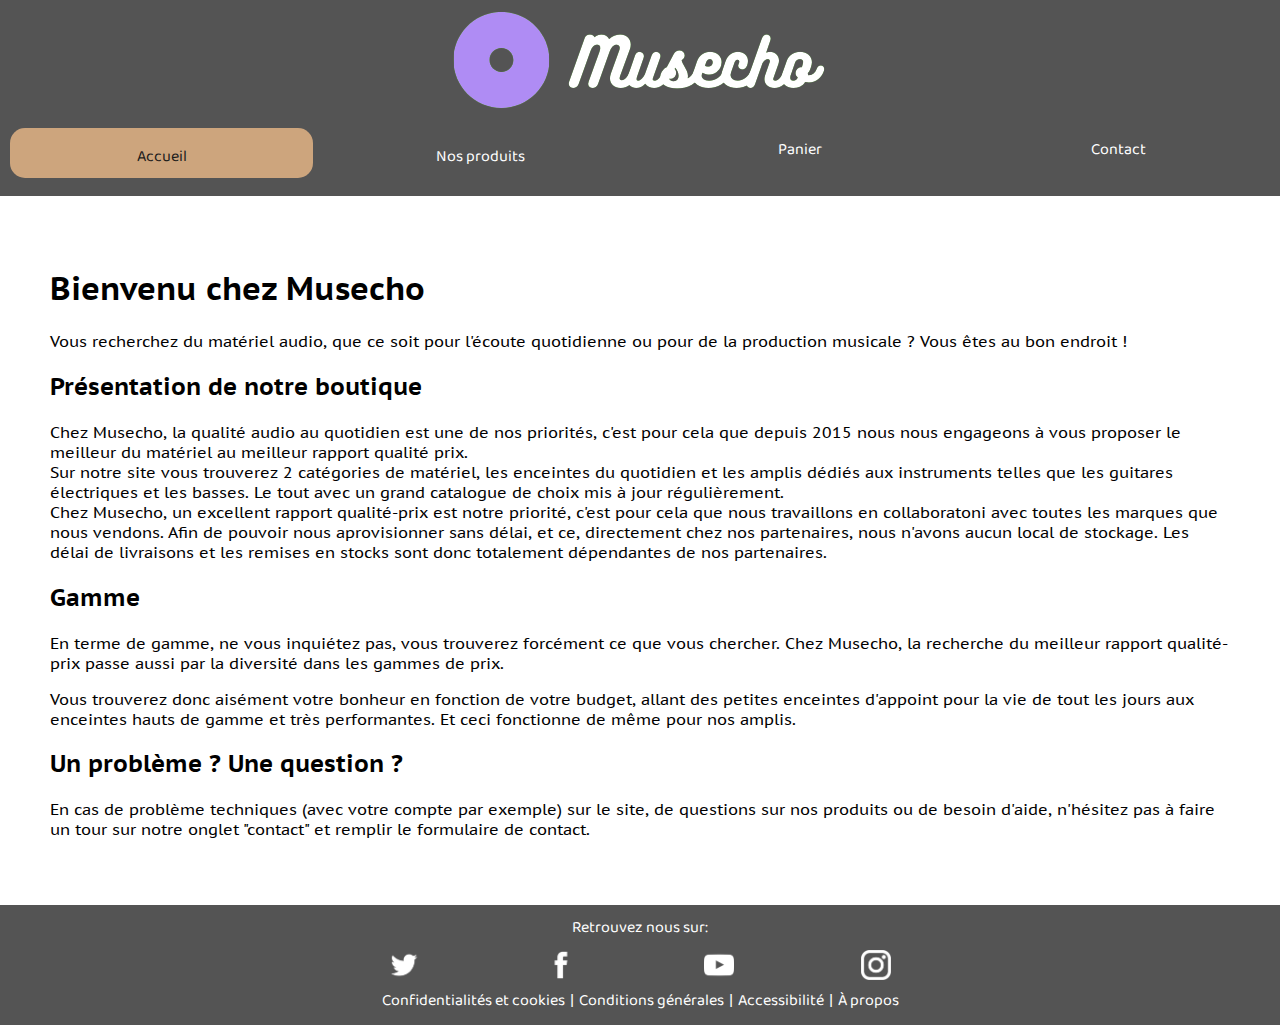
<file: index.html>
<!DOCTYPE html>
<html lang="fr">
<head>
	<meta charset="utf-8">
	<title>Musecho | Accueil</title>
  <link rel="icon" href="./media/Musecho_logo_tab.png"/>
  
	<link rel="stylesheet" type="text/css" href="./css/grille.css"/>
	<link rel="stylesheet" type="text/css" href="./css/index.css"/>
  <link rel="stylesheet" type="text/css" href="./css/style.css" />
</head>

<body>
	<header>
    <div class="container">
			<a href="./index.html">
				<img class="logo" src="./media/Musecho_logo.png" alt="logo_site" > <!--Logo du site-->
			</a>
			
      <div class="row">             
				<div class="col-3">
          <a href="./index.html">
            <div class="select_accueil">Accueil</div>
          </a>
        </div>
      
        <div class="col-3">
          <div class="container2">
            <div class="caroussel">
              <a href="./shop.html">
                <div class="select_product">
                  Nos produits
                </div>
              </a>
            </div>
            
            <div class="overlay">
              <div class="text">
                <p><a href="./shop2.php">Nos enceintes</a></p>
                <hr>
                <p><a href="./shop1.php">Nos amplis</a></p>
              </div>
            </div>
          </div>
        </div>
				
				<div class="col-3">
          <a href="./panier.html">
            <div class="select_panier">Panier</div>
          </a>
        </div>
				
				<div class="col-3">
          <a href="./contact.html">
            <div class="select_contact">Contact</div>
          </a>
        </div>
		  </div>
    </div>    
	</header>

	<section>
		<h1>Bienvenu chez Musecho</h1>

		  <p>Vous recherchez du matériel audio, que ce soit pour l'écoute quotidienne ou pour de la production musicale ? Vous êtes au bon endroit !</p>
    
    <h2>Présentation de notre boutique</h2>

      <p>Chez Musecho, la qualité audio au quotidien est une de nos priorités, c'est pour cela que depuis 2015 nous nous engageons à vous proposer le meilleur du matériel au meilleur rapport qualité prix.

      <br>Sur notre site vous trouverez 2 catégories de matériel, les enceintes du quotidien et les amplis dédiés aux instruments telles que les guitares électriques et les basses. Le tout avec un grand catalogue de choix mis à jour régulièrement.

      <br>Chez Musecho, un excellent rapport qualité-prix est notre priorité, c'est pour cela que nous travaillons en collaboratoni avec toutes les marques que nous vendons. Afin de pouvoir nous aprovisionner sans délai, et ce, directement chez nos partenaires, nous n'avons aucun local de stockage. Les délai de livraisons et les remises en stocks sont donc totalement dépendantes de nos partenaires.
      </p>
    
    <h2>Gamme</h2>
      <p>En terme de gamme, ne vous inquiétez pas, vous trouverez forcément ce que vous chercher. Chez Musecho, la recherche du meilleur rapport qualité-prix passe aussi par la diversité dans les gammes de prix.</p>
      <p>Vous trouverez donc aisément votre bonheur en fonction de votre budget, allant des petites enceintes d'appoint pour la vie de tout les jours aux enceintes hauts de gamme et très performantes. Et ceci fonctionne de même pour nos amplis.</p>

    <h2>Un problème ? Une question ?</h2>
      <p>En cas de problème techniques (avec votre compte par exemple) sur le site, de questions sur nos produits ou de besoin d'aide, n'hésitez pas à faire un tour sur notre onglet "contact" et remplir le formulaire de contact.</p> 
	</section>

	<footer>
		<p>Retrouvez nous sur:</p>

		<div class="row social">
			<div class="col-3" >
        <a href="http://twitter.com" target="_blank">
					<img src="./media/twitter.png" class="icon" alt="logo_twitter">
        </a>
			</div>

			<div class="col-3" >
        <a href="http://facebook.com" target="_blank">
					<img src="./media/facebook.png" class="icon" alt="logo_facebook">
        </a>
			</div>

			<div class="col-3" >
        <a href="http://youtube.com" target="_blank">
					<img src="./media/youtube.png" class="icon" alt="logo_youtube">
        </a>
			</div>

			<div class="col-3" >
        <a href="http://instagram.com" target="_blank">
					<img src="./media/instagram.png" class="icon" alt="logo_instagram">
        </a>
			</div>
		</div>

		<span class="about"> 
      <a href="https://www.youtube.com/watch?v=dQw4w9WgXcQ">Confidentialités et cookies</a> | <a href="#">Conditions générales</a> | <a href="#">Accessibilité</a> | <a href="#">À propos</a>
    </span>
  </footer>
</body>

</html>
</file>
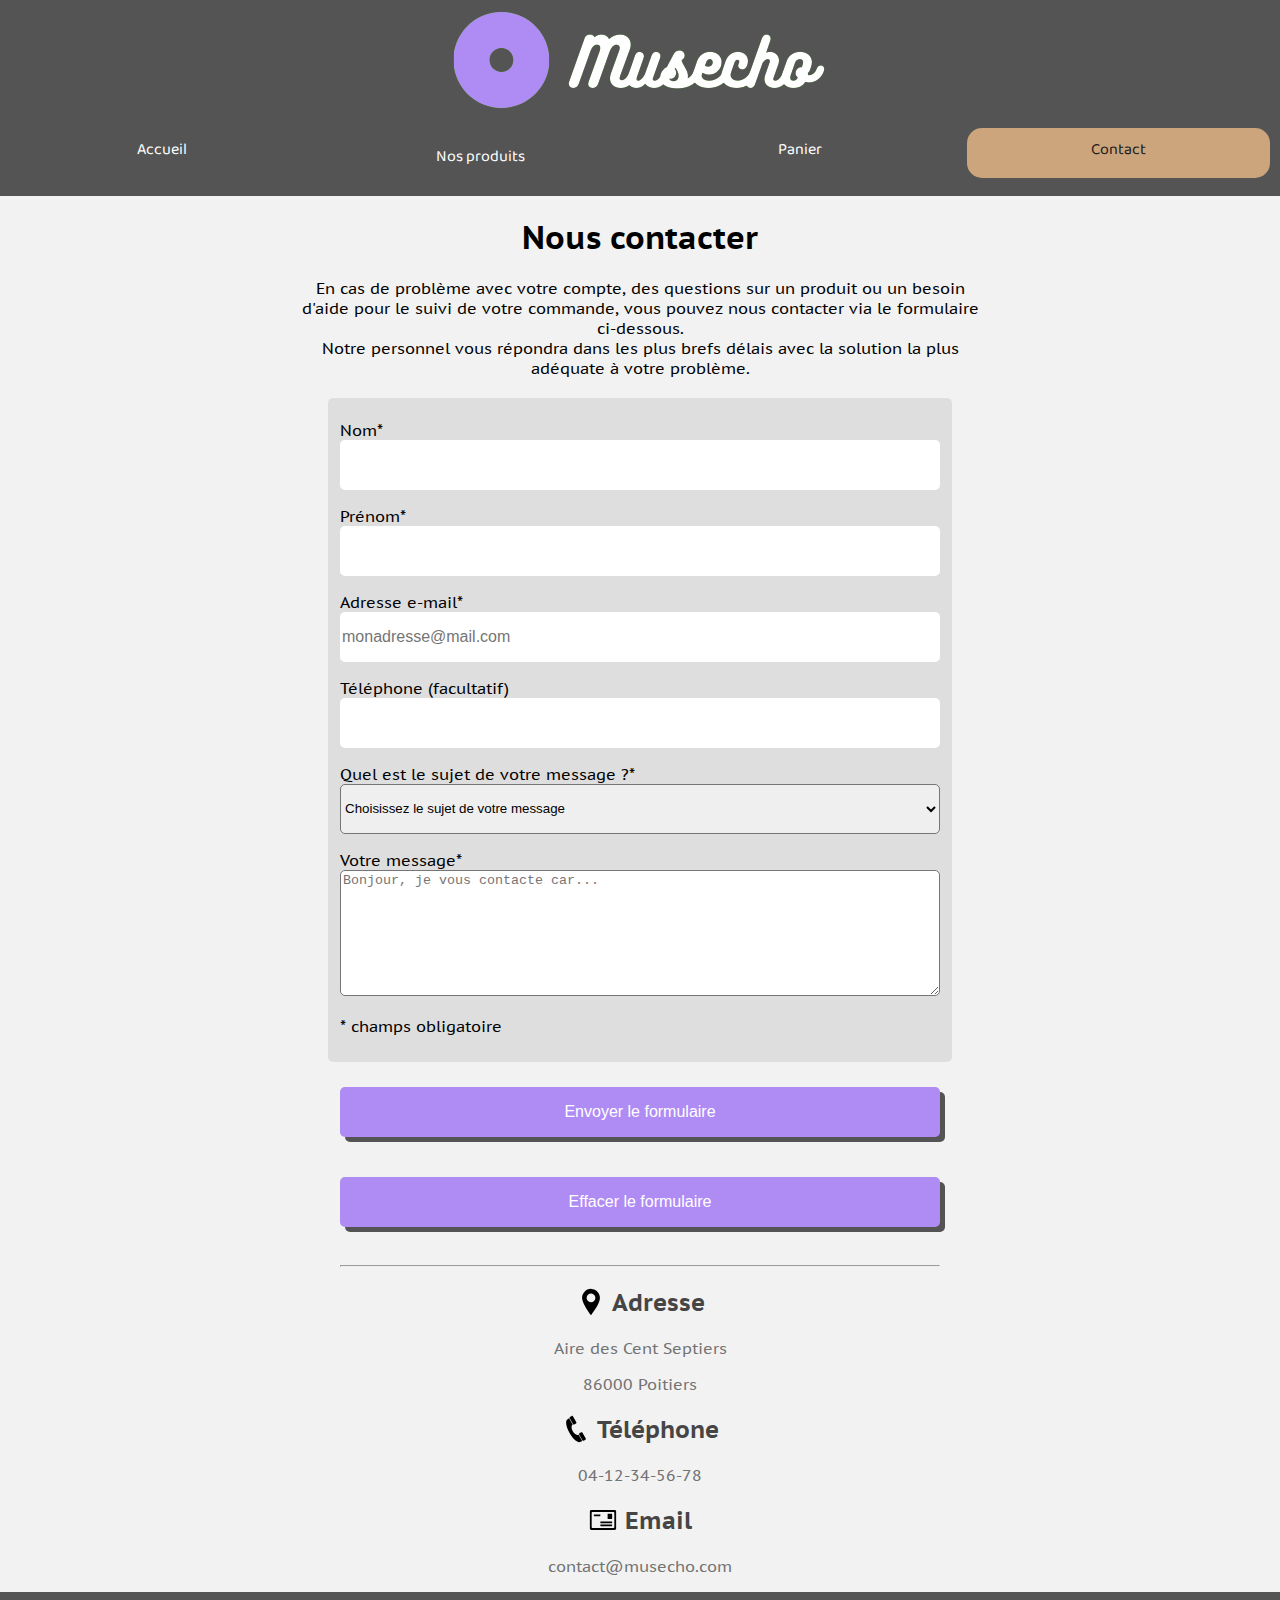
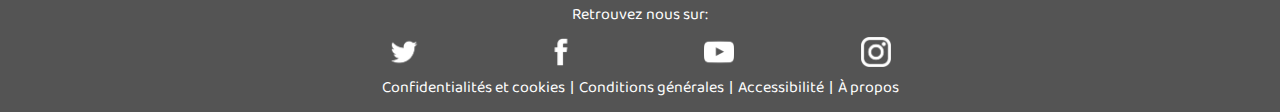
<file: contact.html>
<!DOCTYPE html>
<html lang="fr">
<head>
	<meta charset="utf-8">
	<title>Musecho | Contact</title>
  <link rel="icon" href="./media/Musecho_logo_tab.png"/>
  
	<link rel="stylesheet" type="text/css" href="./css/grille.css"/>
	<link rel="stylesheet" type="text/css" href="./css/contact.css">
  <link rel="stylesheet" type="text/css" href="./css/style.css" />
</head>

<body>
	<header>
    <div class="container">
			<a href="./index.html">
				<img class="logo" src="./media/Musecho_logo.png" alt="logo_site" > <!--Logo du site-->
			</a>
			
      <div class="row">             
				<div class="col-3">
          <a href="./index.html">
            <div class="select_accueil">Accueil</div>
          </a>
        </div>
      
        <div class="col-3">
          <div class="container2">
            <div class="caroussel">
              <a href="./shop.html">
                <div class="select_product">
                  Nos produits
                </div>
              </a>
            </div>
            
            <div class="overlay">
              <div class="text">
                <p><a href="./shop2.php">Nos enceintes</a></p>
                <hr>
                <p><a href="./shop1.php">Nos amplis</a></p>
              </div>
            </div>
          </div>
        </div>
				
				<div class="col-3">
          <a href="./panier.html">
            <div class="select_panier">Panier</div>
          </a>
        </div>
				
				<div class="col-3">
          <a href="./contact.html">
            <div class="select_contact">Contact</div>
          </a>
        </div>
		  </div>
    </div>    
	</header>

  <form action=" https://real-mmi-grenoble.fr/tmp/testformulaire.php" method="post">

    <h1>Nous contacter</h1>

    <p id=contact>En cas de problème avec votre compte, des questions sur un produit ou un besoin d'aide pour le suivi de votre commande, vous pouvez nous contacter via le formulaire ci-dessous.<br>
    Notre personnel vous répondra dans les plus brefs délais avec la solution la plus adéquate à votre problème.</p>

    
    <fieldset id=formulaire>
      <legend></legend>

      <p>
        <label for="nom">Nom*</label><br>
        <input type="text" id="nom" name="user_lastname" required>
      </p>

      <p>
        <label for="prenom">Prénom*</label><br>
        <input type="text" id="prenom" name="user_firstname"  required>
      </p>

      <p>
        <label for="adresse_mail">Adresse e-mail*</label><br>
        <input type="email" id="adresse_mail" name="user_email" placeholder="monadresse@mail.com" required>
      </p>

      <p>
        <label for="telephone"></label>Téléphone (facultatif)<br>
        <input type="tel" id="telephone" name="user_phonenumber" maxlength="10">
      </p>

      <p>
        <label for="sujet">Quel est le sujet de votre message ?*</label><br>
        <select name="sujet" id="sujet" required>
          <option value="" disabled selected hidden>Choisissez le sujet de votre message</option>
          <option value="probleme-compte">Problème avec mon compte</option>
          <option value="question-produit">Question à propos d’un produit</option>
          <option value="suivi-commande">Suivi de ma commande</option>
          <option value="autre">Autre...</option>
        </select>
      </p>

      <p>
        <label for="message"></label>Votre message*<br>
        <textarea id="message" name="user_message" cols="60" rows="8" placeholder="Bonjour, je vous contacte car..." required></textarea>
      </p>

      <p>* champs obligatoire</p>
    </fieldset>

    <fieldset class=button>
		  <input id="submit" type="submit" value="Envoyer le formulaire"><br>
		  <input id="reset" type="reset" value="Effacer le formulaire">

	  </fieldset>
  </form>

  <hr class="info">

  <div id="contactinfo">
    <h2> <img src="./media/location-pin.svg" class="icon2" alt="logo_location"> Adresse</h2>
    <p><a href="https://goo.gl/maps/Y6Dsnn5yz8KGe3E26" target="_blank">Aire des Cent Septiers</a></p>
    <p><a href="https://goo.gl/maps/Y6Dsnn5yz8KGe3E26" target="_blank">86000 Poitiers</a></p>

    <h2><img src="./media/phone.svg" class="icon2" alt="logo_phone"> Téléphone</h2>
    <p><a href="tel:+33412345678">04-12-34-56-78</a></p>

    <h2> <img src="./media/mail.svg" class="icon2" alt="logo_email"> Email</h2>
    <p><a href="mailto:contact@musecho.com">contact@musecho.com</a></p>

  </div>

	<footer>
		<p>Retrouvez nous sur:</p>

		<div class="row social">
			<div class="col-3" >
        <a href="http://twitter.com" target="_blank">
					<img src="./media/twitter.png" class="icon" alt="logo_twitter">
        </a>
			</div>

			<div class="col-3" >
        <a href="http://facebook.com" target="_blank">
					<img src="./media/facebook.png" class="icon" alt="logo_facebook">
        </a>
			</div>

			<div class="col-3" >
        <a href="http://youtube.com" target="_blank">
					<img src="./media/youtube.png" class="icon" alt="logo_youtube">
        </a>
			</div>

			<div class="col-3" >
        <a href="http://instagram.com" target="_blank">
					<img src="./media/instagram.png" class="icon" alt="logo_instagram">
        </a>
			</div>
		</div>

		<span class="about"> 
      <a href="#">Confidentialités et cookies</a> | <a href="#">Conditions générales</a> | <a href="#">Accessibilité</a> | <a href="#">À propos</a>
    </span>
  </footer>
</body>
</html>
</file>
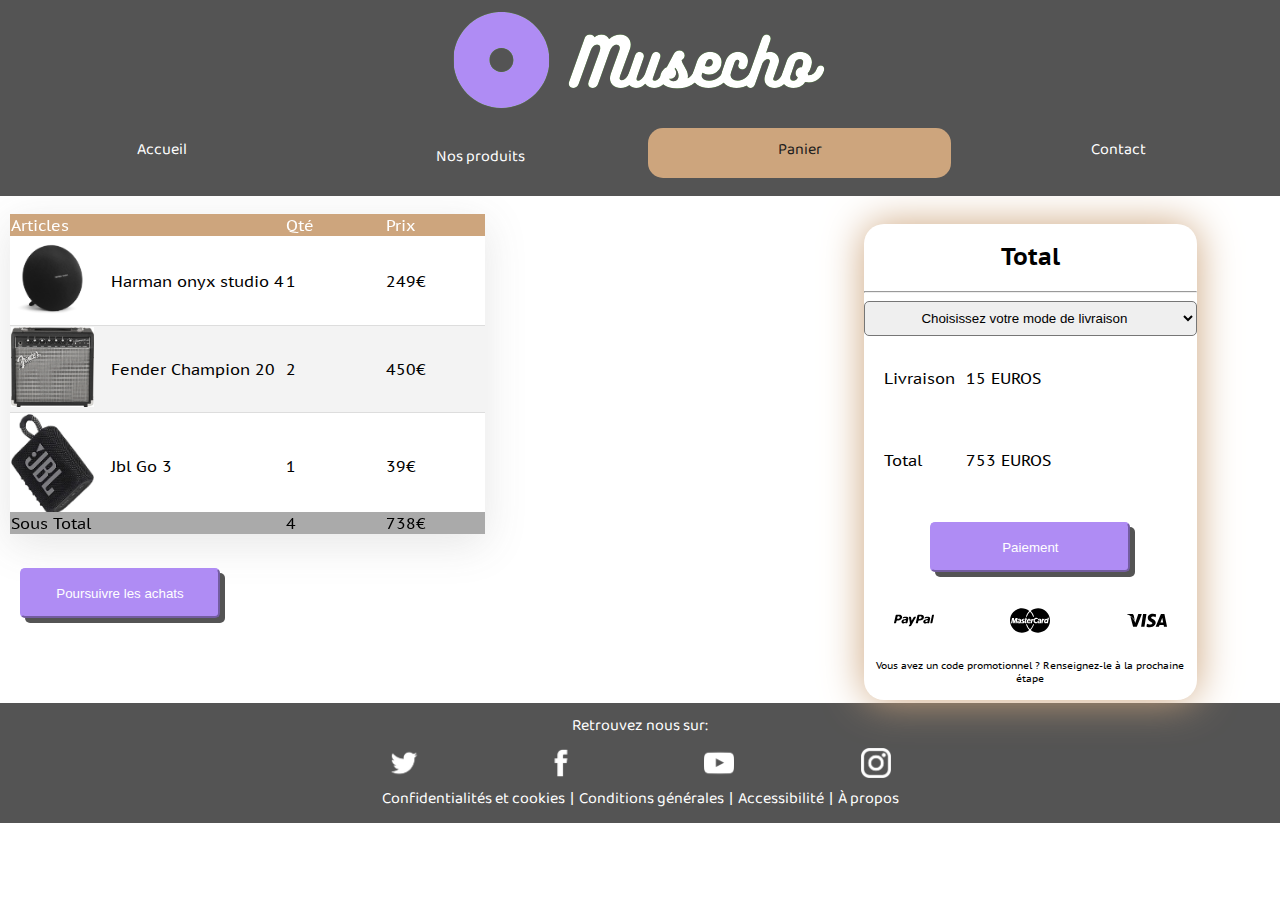
<file: panier.html>
<!DOCTYPE html>
<html lang="fr">
<head>
	<meta charset="utf-8">
	<title>Musecho | Panier</title>
  <link rel="icon" href="./media/Musecho_logo_tab.png"/>
  
	<link rel="stylesheet" type="text/css" href="./css/grille.css"/>
	<link rel="stylesheet" type="text/css" href="./css/panier.css">
  <link rel="stylesheet" type="text/css" href="./css/style.css" />
</head>

<body>
	<header>
    <div class="container">
			<a href="./index.html">
				<img class="logo" src="./media/Musecho_logo.png" alt="logo_site" > <!--Logo du site-->
			</a>
			
      <div class="row">             
				<div class="col-3">
          <a href="./index.html">
            <div class="select_accueil">Accueil</div>
          </a>
        </div>
      
        <div class="col-3">
          <div class="container2">
            <div class="caroussel">
              <a href="./shop.html">
                <div class="select_product">
                  Nos produits
                </div>
              </a>
            </div>
            
            <div class="overlay">
              <div class="text">
                <p><a href="./shop2.php">Nos enceintes</a></p>
                <hr>
                <p><a href="./shop1.php">Nos amplis</a></p>
              </div>
            </div>
          </div>
        </div>
				
				<div class="col-3">
          <a href="./panier.html">
            <div class="select_panier">Panier</div>
          </a>
        </div>
				
				<div class="col-3">
          <a href="./contact.html">
            <div class="select_contact">Contact</div>
          </a>
        </div>
		  </div>
    </div>    
	</header>

  <div class="row">
    <div class="col-8">
      <div>
        <table class="tableau">
          <thead>
            <tr>
              <td class="titre" colspan="2">Articles</td>
              <td class="colonne">Qté</td>
              <td class="colonne">Prix</td>
            </tr>

          <tbody>
            <tr id="liste">
              <td class="colonne"><a href="shop.html"><img class="minia" src="./media/hk_studio4.png" alt="miniature HK studio4"></a></td>
              <td>Harman onyx studio 4</td>
              <td>1</td>
              <td>249€</td>
            </tr>
        
            <tr class="liste">
              <td class="colonne"><a href="shop.html"><img class="minia" src="./media/champion20.jpg" alt="miniature Champion 20"></a></td>
              <td>Fender Champion 20</td>
              <td>2</td>
              <td>450€</td>
            </tr>

            <tr class="liste">
              <td class="colonne"><a href="shop.html"><img class="minia" src="./media/jbl_go_3.jpg" alt="jbl go 3"></a></td>
              <td>Jbl Go 3</td>
              <td>1</td>
              <td>39€</td>
            </tr>
          </tbody>

          <tfoot>
            <tr>
              <td>Sous Total</td>
              <td></td>
              <td>4</td>
              <td>738€</td> 
            </tr>
          </tfoot>
        </table>
      </div>

      <form action="./shop.html">
		    <input class="continuebutton" type="submit" value="Poursuivre les achats">
	    </form> 
    </div>

    <div class="col-4">
      <div class="validation">
        <h2>Total</h2>
        
        <hr>

        <select name="livraison" id="livraison" required>
          <option value="" disabled selected hidden>Choisissez votre mode de livraison</option>
          <option value="Domicile-classique">Livraison à domicile (~8 jours)</option>
          <option value="Domicile-express">Livraison à domicile express (24h)</option>
          <option value="Point-relais">Livraison en point relais (~4 jours)</option>
        </select>

        <div>
          <table class="total">
            <tr class="haut_tot">
              <td class="larg_tot">Livraison</td>
              <td>15 EUROS</td>
            </tr>

            <tr  class="haut_tot">
              <td class="larg_tot">Total</td>
              <td>753 EUROS</td>
            </tr>
          </table>
        </div>

        <form action="#" class="validate_button">
		      <input class="validate" type="submit" value="Paiement">
	      </form>
        
        <div class="row">
          <div class="col-4">
            <img src="./media/paypal.svg" class="logo_paiement" alt="logo paypal">
          </div>
          <div class="col-4">
            <img src="./media/mastercard.svg" class="logo_paiement" alt="logo mastercard">
          </div>
          <div class="col-4">
            <img src="./media/visa.svg" class="logo_paiement" alt="logo visa">
          </div>
        </div> 

        <p class="promo">Vous avez un code promotionnel ? Renseignez-le à la prochaine étape</p>
      </div>
    </div>
  </div>



	<footer>
		<p>Retrouvez nous sur:</p>

		<div class="row social">
			<div class="col-3" >
        <a href="http://twitter.com" target="_blank">
					<img src="./media/twitter.png" class="icon" alt="logo_twitter">
        </a>
			</div>

			<div class="col-3" >
        <a href="http://facebook.com" target="_blank">
					<img src="./media/facebook.png" class="icon" alt="logo_facebook">
        </a>
			</div>

			<div class="col-3" >
        <a href="http://youtube.com" target="_blank">
					<img src="./media/youtube.png" class="icon" alt="logo_youtube">
        </a>
			</div>

			<div class="col-3" >
        <a href="http://instagram.com" target="_blank">
					<img src="./media/instagram.png" class="icon" alt="logo_instagram">
        </a>
			</div>
		</div>

		<span class="about"> 
      <a href="#">Confidentialités et cookies</a> | <a href="#">Conditions générales</a> | <a href="#">Accessibilité</a> | <a href="#">À propos</a>
    </span>
  </footer>
</body>

</html>
</file>
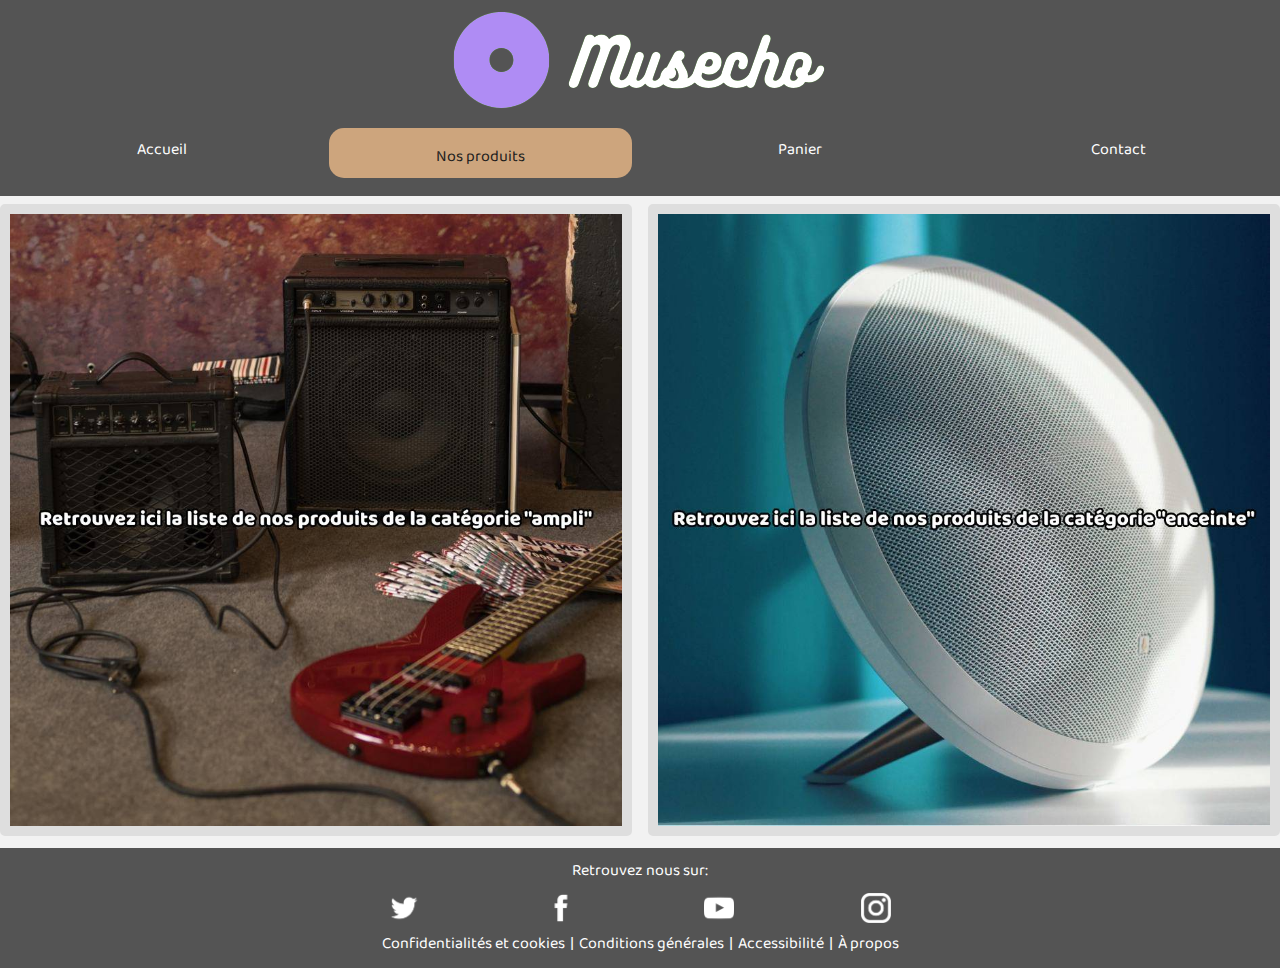
<file: shop.html>
<!DOCTYPE html>
<html lang="fr">
<head>
	<meta charset="utf-8">
	<title>Musecho | Nos produits</title>
  <link rel="icon" href="./media/Musecho_logo_tab.png"/>
  
	<link rel="stylesheet" type="text/css" href="./css/grille.css"/>
  <link rel="stylesheet" type="text/css" href="./css/style.css" />
	<link rel="stylesheet" type="text/css" href="./css/shop.css">
</head>

<body>
	<header>
    <div class="container">
			<a href="./index.html">
				<img class="logo" src="./media/Musecho_logo.png" alt="logo_site" > <!--Logo du site-->
			</a>
			
      <div class="row">             
				<div class="col-3">
          <a href="./index.html">
            <div class="select_accueil">Accueil</div>
          </a>
        </div>
      
        <div class="col-3">
          <div class="container2">
            <div class="caroussel">
              <a href="./shop.html">
                <div class="select_product">
                  Nos produits
                </div>
              </a>
            </div>
            
            <div class="overlay">
              <div class="text">
                <p><a href="./shop2.php">Nos enceintes</a></p>
                <hr>
                <p><a href="./shop1.php">Nos amplis</a></p>
              </div>
            </div>
          </div>
        </div>
				
				<div class="col-3">
          <a href="./panier.html">
            <div class="select_panier">Panier</div>
          </a>
        </div>
				
				<div class="col-3">
          <a href="./contact.html">
            <div class="select_contact">Contact</div>
          </a>
        </div>
		  </div>
    </div>    
	</header>

  <div class="row">
    <div class="col-6">
      <a href="./shop1.php">
        <img src="./media/ampli.jpg" class="product_list" alt="image ampli">
      </a>
    </div>
    <div class="col-6">
      <a href="./shop2.php">
        <img src="./media/enceinte.jpg" class="product_list" alt="image enceinte">
      </a>
    </div>
  </div>

	<footer>
		<p>Retrouvez nous sur:</p>

		<div class="row social">
			<div class="col-3" >
        <a href="http://twitter.com" target="_blank">
					<img src="./media/twitter.png" class="icon" alt="logo_twitter">
        </a>
			</div>

			<div class="col-3" >
        <a href="http://facebook.com" target="_blank">
					<img src="./media/facebook.png" class="icon" alt="logo_facebook">
        </a>
			</div>

			<div class="col-3" >
        <a href="http://youtube.com" target="_blank">
					<img src="./media/youtube.png" class="icon" alt="logo_youtube">
        </a>
			</div>

			<div class="col-3" >
        <a href="http://instagram.com" target="_blank">
					<img src="./media/instagram.png" class="icon" alt="logo_instagram">
        </a>
			</div>
		</div>

		<span class="about"> 
      <a href="#">Confidentialités et cookies</a> | <a href="#">Conditions générales</a> | <a href="#">Accessibilité</a> | <a href="#">À propos</a>
    </span>
  </footer>
</body>

</html>
</file>
<file: css/grille.css>
:root {
	--grid-gutter: 2rem; /* Changer cette valeur pour modifier l'espacement des cases de grille */
	--grid-maxWidth: 80rem; /* Changer cette valeur pour modifier la largeur max du container de grille */
}

/*****    /!\ NE PAS MODIFIER LE CODE CI-DESSOUS    *****/

.no-gutter {
	/* Utiliser cette classe sur les éléments .row pour supprimer les gouttières */
	--grid-gutter: 0rem;
}

*,
*:before,
*:after {
	box-sizing: border-box;
}

body {
	margin: 0;
	padding: 0;
}

.container {
	margin: 0 auto;
	width: 100%;
}

/* Le système de grille à 12 colonnes */
/* Le détail du fonctionnement sera vu au semestre 2 */
.row {
	display: flex;
	flex-flow: row wrap;
	justify-content: flex-start;
	margin-left: calc(var(--grid-gutter) / -4);
	margin-right: calc(var(--grid-gutter) / -4);
}
.col {
	flex: 1;
}
.col,
[class*=" col-"],
[class^="col-"] {
	margin: calc(var(--grid-gutter) / 4);
}
.col-1 {
	flex: 0 0 calc((100% / (12 / 1)) - (var(--grid-gutter) / 2));
	max-width: calc((100% / (12 / 1)) - (var(--grid-gutter) / 2));
}
.col-2 {
	flex: 0 0 calc((100% / (12 / 2)) - (var(--grid-gutter) / 2));
	max-width: calc((100% / (12 / 2)) - (var(--grid-gutter) / 2));
}
.col-3 {
	flex: 0 0 calc((100% / (12 / 3)) - (var(--grid-gutter) / 2));
	max-width: calc((100% / (12 / 3)) - (var(--grid-gutter) / 2));
}
.col-4 {
	flex: 0 0 calc((100% / (12 / 4)) - (var(--grid-gutter) / 2));
	max-width: calc((100% / (12 / 4)) - (var(--grid-gutter) / 2));
}
.col-5 {
	flex: 0 0 calc((100% / (12 / 5)) - (var(--grid-gutter) / 2));
	max-width: calc((100% / (12 / 5)) - (var(--grid-gutter) / 2));
}
.col-6 {
	flex: 0 0 calc((100% / (12 / 6)) - (var(--grid-gutter) / 2));
	max-width: calc((100% / (12 / 6)) - (var(--grid-gutter) / 2));
}
.col-7 {
	flex: 0 0 calc((100% / (12 / 7)) - (var(--grid-gutter) / 2));
	max-width: calc((100% / (12 / 7)) - (var(--grid-gutter) / 2));
}
.col-8 {
	flex: 0 0 calc((100% / (12 / 8)) - (var(--grid-gutter) / 2));
	max-width: calc((100% / (12 / 8)) - (var(--grid-gutter) / 2));
}
.col-9 {
	flex: 0 0 calc((100% / (12 / 9)) - (var(--grid-gutter) / 2));
	max-width: calc((100% / (12 / 9)) - (var(--grid-gutter) / 2));
}
.col-10 {
	flex: 0 0 calc((100% / (12 / 10)) - (var(--grid-gutter) / 2));
	max-width: calc((100% / (12 / 10)) - (var(--grid-gutter) / 2));
}
.col-11 {
	flex: 0 0 calc((100% / (12 / 11)) - (var(--grid-gutter) / 2));
	max-width: calc((100% / (12 / 11)) - (var(--grid-gutter) / 2));
}
.col-12 {
	flex: 0 0 calc((100% / (12 / 12)) - (var(--grid-gutter) / 2));
	max-width: calc((100% / (12 / 12)) - (var(--grid-gutter) / 2));
}
</file>
<file: css/index.css>
.select_accueil{
  width: auto;
  height: 50px;
  border-radius: 15px;
  background-color: #CDA57D;
  padding-top: 3%;
  display: block;
  align-content: center;
  color: #1c1c1c;
}

body{
  position: relative;
  overflow: auto;
  width: 100%;
  height: 100%;
  font-family:"PT Sans Caption";
}

section{
  padding:50px;
}
</file>
<file: css/style.css>
@import url('https://fonts.googleapis.com/css2?family=Baloo+Bhaijaan+2&family=PT+Sans+Caption:wght@700&display=swap');

.logo{
    width: 500px;
    height: 100px;
    object-fit: none;
}

html{
    width: 100%;
}

header{
    background-color: #545454;
    display: block;
    text-align: center;
    padding: 10px;
    position: sticky;
    width: 100%;
    top: 0;
    right: 0;
}

header a{
	text-decoration: none;
    font-family: "Baloo Bhaijaan 2";
	color:white;
}

.container2 {
  position: relative;
}

.caroussel {
    display: block;
    text-align: center;
    width: 100%;
    height: auto;
}

.overlay {
    bottom: 100%;
    left: 0;
    right: 0;
    background-color: #CDA57D;
    overflow: hidden;
    opacity: 0;
    width: 100%;
    height:0;
    border-radius: 0 0px 15px 15px;
    transition: .5s ease;
}

.container2:hover .overlay {
    opacity: 100%;
    bottom: 0;
    height: 100px;
}

.text {
    font-family: "Baloo Bhaijaan 2";
    font-size: 15px;
    position: absolute;
    top: 100px;
    left: 50%;
    transform: translate(-50%, -50%);
    text-align: center;
}

.text a{
    color: #1c1c1c;
}

.select_accueil{
    width: auto;
    height: 50px;
    border-radius: 15px;
    background-color: none;
    padding-top: 3%;
    display: block;
    transition: .5s ease;
}
  
.select_accueil:hover{
    background-color: #CDA57D;
    color: #1c1c1c;
}

.select_product{
    width: auto;
    height: 50px;
    border-radius: 15px 15px 0px 0px;
    background-color: none;
    display: block;
    padding-top: 3%;
    align-content: center;
    transition: .5s ease;
}

.select_product:hover{
    background-color: #CDA57D;
    color: #1c1c1c;
}

.select_panier{
    width: auto;
    height: 50px;
    border-radius: 15px;
    background-color: none;
    padding-top: 3%;
    display: block;
    transition: .5s ease;
}

.select_panier:hover{
    background-color: #CDA57D;
    color: #1c1c1c;
}

.select_contact{
    width: auto;
    height: 50px;
    border-radius: 15px;
    background-color: none;
    padding-top: 3%;
    display: block;
    transition: .5s ease;
}

.select_contact:hover{
    background-color: #CDA57D;
    color: #1c1c1c;
}


footer{
    background-color: #545454;
    width: 100%;
    padding:10px;
}
  
.about{
    text-align: center;
    display: block;
}
  
footer p{
    text-align: center;
    font-family: "Baloo Bhaijaan 2";
    color: white;
    margin-bottom:0;
    margin-top:0;
}
  
.circle{
    display: block;
    border-radius: 100%;
    height: 50px;
    width: 50px;
    align-content: center;
    margin-left: auto;
    margin-right: auto;
}
  
.icon{
    display:block;
    width:30px;
    margin-left:auto;
    margin-right:auto;
}
  
.social{
    width: 50%;
    margin-left: auto;
    margin-right: auto;
}
  
.about a:link{
    font-family: "Baloo Bhaijaan 2";
    text-decoration: none;
    color: white;
}
  
.about a:hover{
    text-decoration: underline;
    color: white;
}
  
.about a:visited{
  color: white;
}

.about{
  color: white;
}
</file>
<file: css/contact.css>
.select_contact{
  width: auto;
  height: 50px;
  border-radius: 15px;
  background-color: #CDA57D;
  padding-top: 3%;
  display: block;
  transition: .5s ease;
}

.select_contact{
  color: #1c1c1c;
}

select#sujet{
  border-radius: 5px;
  height: 50px;
  width: 600px;
}

body{
  position: relative;
  overflow: auto;
  width: 100%;
  height: 100%;
  font-family:"PT Sans Caption";
  background-color: #f2f2f2;
}

h1{
  margin:20px;
  text-align: center;
}

div h2{
  color:#454545;

}

#formulaire{
  width: 600px;
  margin-top:20px;
  border-color:#DEDEDE;
  background-color:#DEDEDE;
  border:none;
  color:black;
  margin-left:auto;
  margin-right:auto;
  border-radius:5px;
}

textarea{
  border-radius: 5px;
  width: 600px;
  resize: vertical;
}

input{
  height:50px ;
  width: 600px;
  font-size: 1em;
  border-radius:5px;
  border:none;
  align-content: center;
}

#submit{
  background-color:#AF8CF4;
  border-radius:5px;
  border-color: #AF8CF4;
  box-shadow: 5px 5px #545454;
  margin:20px;
  color:white;
}

#reset{
  background-color:#AF8CF4;
  border-radius:5px;
  border-color: #AF8CF4;
  box-shadow: 5px 5px #545454;
  margin:20px;
  color:white;
}

.button{
  border:none;
  text-align: center;
}

.button :hover{
  cursor: pointer;
}

.info{
  width:600px;
}

img.icon2{
  height: 30px;
  vertical-align: sub;
  display: inline-flex;
  font-weight: bold;
  align-items: center;
}

#contact{
  margin:20px;
  text-align: center;
  width: 700px;
  margin-left:auto;
  margin-right:auto;
}

#contactinfo{
  text-align: center;
  margin-left:auto;
  margin-right:auto;
  color:#737373;
}

#contactinfo a:link{
  color: #737373;
  text-decoration: none;
}

#contactinfo a:hover{
  color: #737373;
  text-decoration: none;
}

#contactinfo a:visited{
  color: #737373;
  text-decoration: none;
}
</file>
<file: css/panier.css>
.select_panier{
  width: auto;
  height: 50px;
  border-radius: 15px;
  background-color: #CDA57D;
  padding-top: 3%;
  display: block;
  transition: .5s ease;
  color: #1c1c1c;
}

body{
  position: relative;
  overflow: auto;
  width: 100%;
  height: 100%;
  font-family:"PT Sans Caption";
  z-index: 2;
}

.tableau{
  margin:10px;
  display: inline-block;
  height: 20em;
  overflow-y: scroll;  
  border-collapse: collapse;
  box-shadow: 0 10px 40px rgba(84, 84, 84, 0.15);
}

.tableau thead tr {
  background-color: #CDA57D;
  color: #ffffff;
  text-align: left;
  position: sticky;
  top: 0;
}

.tableau tbody tr {
  border-bottom: 1px solid #dddddd;
}

.tableau tbody tr:nth-of-type(even) {
  background-color: #f3f3f3;
}

.tableau tbody tr:last-of-type {
  border-bottom: 2px solid #CDA57D;
}

.tableau tfoot{
  background-color: #aaaaaa;
  position: sticky;
  bottom: 0;
}

#titre{
  width:800px; 
}

.colonne{
  width:100px;
}

.continuebutton{
  background-color:#AF8CF4;
  border-radius:5px;
  border-color: #AF8CF4;
  box-shadow: 5px 5px #545454;
  margin:20px;
  color:white;
  text-align: center;
  width: 200px;
  height: 50px;
  text-decoration: none;
}

.larg_tot{
  width: 80px;
}

.haut_tot{
  height: 80px;
}

.validate{
  background-color:#AF8CF4;
  border-radius:5px;
  border-color: #AF8CF4;
  box-shadow: 5px 5px #545454;
  margin:20px;
  color:white;
  text-align: center;
  width: 200px;
  height: 50px;
  text-decoration: none;
}

.validate_button{
  text-align: center;
}

fieldset.button{
  border:none;
}

h2{
  text-align: center;
  padding-top: 5%;
}

.total{
  margin-left: 5%;
}

.promo{
  font-size: 10px;
  text-align: center;
}

.logo_paiement{
  display: block;
  margin-left: auto;
  margin-right: auto;
  width: 40%;
}

.minia{
  width: 85%;
}

.liste{
  text-align: left;
}

.validation{
  width: 80%;
  height: 97%;
  background-color: #ffffff;
  border-radius: 20px;
  box-shadow: 0px 0px 40px #CDA57D;
}

#livraison{
  border-radius: 5px;
  height: 35px;
  width: 100%;
  text-align: center;
}
</file>
<file: css/shop.css>
.container2:hover .select_product {
  border-radius: 15px 15px 0 0;
}

.select_product{
  width: auto;
  height: 50px;
  border-radius: 15px;
  background-color: #CDA57D;
  display: block;
  padding-top: 3%;
  align-content: center;
  transition: background-color .5s ease;
  color: #1c1c1c;
}

body{
  position: relative;
  overflow: auto;
  width: 100%;
  height: 100%;
  font-family:"PT Sans Caption";
  background-color: #f2f2f2;
}

.product_list{
  z-index: 2;
  border: 10px solid;
  border-radius: 5px;
  border-color: #DEDEDE;
  width: 100%;
  object-fit: fill;
}

.product_list:hover{
  opacity: 50%;
  transition: .5s ease-out;
}
</file>
